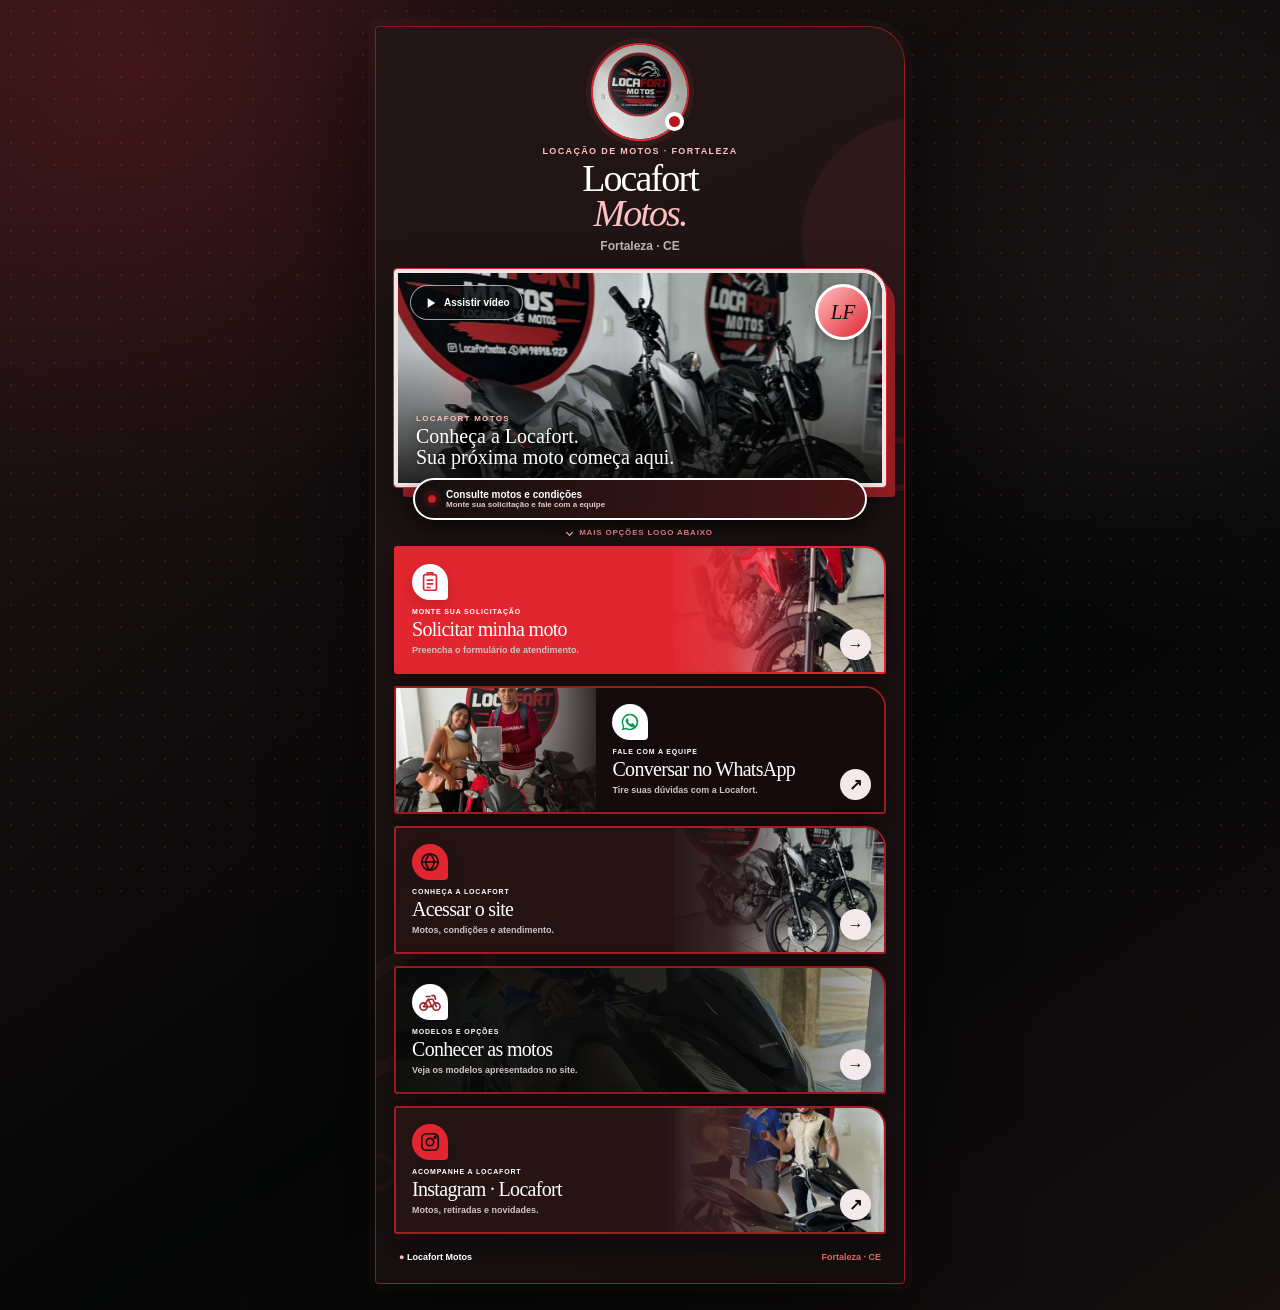
<file: bio.html>
<!doctype html><html lang="pt-BR"><head>
<meta charset="utf-8"><meta name="viewport" content="width=device-width,initial-scale=1">
<title>Locafort Motos | Links e atendimento</title>
<meta name="description" content="Locafort Motos: contatos, serviços e links oficiais.">
<meta name="robots" content="noindex,nofollow,noarchive"><meta name="theme-color" content="#0c0c0d">
<link rel="stylesheet" href="bio.css?v=bio-padrao-20261106-1"><script>document.documentElement.classList.add('bio-js')</script>
</head><body>
<div class="scene" aria-hidden="true"><i></i><i></i><i></i></div>
<main class="bio-wrap"><section class="bio-device" aria-labelledby="bio-title">
  <span class="orbit orbit-one" aria-hidden="true"></span><span class="orbit orbit-two" aria-hidden="true"></span>
  <header class="bio-header">
    <div class="brand-mark"><span aria-hidden="true"></span><img src="https://thiagorevolutio-coder.github.io/previa-locafort-motos/assets/logo-parede.jpeg" alt="Locafort Motos" width="180" height="180"><i aria-hidden="true"></i></div>
    <p>LOCAÇÃO DE MOTOS · FORTALEZA</p><h1 id="bio-title">Locafort<br><em>Motos.</em></h1><span>Fortaleza · CE</span>
  </header>
  <figure class="bio-media"><img src="https://thiagorevolutio-coder.github.io/previa-locafort-motos/assets/frota-locafort.jpeg" alt="Locafort Motos — imagem da empresa" width="960" height="720"><figcaption><small>LOCAFORT MOTOS</small><strong>Conheça a Locafort.<br>Sua próxima moto começa aqui.</strong></figcaption><b aria-hidden="true">LF</b><button type="button" class="video-trigger" aria-haspopup="dialog" aria-controls="bio-video-dialog"><svg viewBox="0 0 24 24" aria-hidden="true"><path d="m8 4 13 8-13 8z"/></svg>Assistir vídeo</button></figure>
  <div class="quick-note"><span aria-hidden="true"></span><strong>Consulte motos e condições</strong><small>Monte sua solicitação e fale com a equipe</small></div>
  <p class="scroll-cue"><span aria-hidden="true"></span>Mais opções logo abaixo</p>
  <nav class="bio-links" aria-label="Links de Locafort Motos">
    <a class="bio-link contact-primary form-link" href="formulario/" style="--card-image:url('https://thiagorevolutio-coder.github.io/previa-locafort-motos/assets/moto-vermelha.jpeg')"><span class="link-icon" aria-hidden="true"><svg viewBox="0 0 24 24"><rect x="5" y="4" width="14" height="17" rx="2"/><path d="M9 4V2h6v2M9 10h6M9 14h6M9 18h3"/></svg></span><span class="link-copy"><small>MONTE SUA SOLICITAÇÃO</small><strong>Solicitar minha moto</strong><em>Preencha o formulário de atendimento.</em></span><b class="link-arrow" aria-hidden="true">→</b></a>
    <a class="bio-link site-link whatsapp-secondary" href="https://wa.me/5585989181727?text=Ol%C3%A1!%20Vim%20pela%20Bio%20da%20Locafort%20e%20gostaria%20de%20falar%20com%20a%20equipe." target="_blank" rel="noopener noreferrer" style="--card-image:url('https://thiagorevolutio-coder.github.io/previa-locafort-motos/assets/cliente-retirada-1.jpeg')"><span class="link-icon" aria-hidden="true"><svg viewBox="0 0 32 32"><path d="M16 4a12 12 0 0 0-10.3 18.2L4 28l6-1.6A12 12 0 1 0 16 4Zm0 21.8c-1.9 0-3.7-.5-5.3-1.5l-.4-.2-3.5.9 1-3.4-.3-.4A9.7 9.7 0 1 1 16 25.8Zm5.3-7.2c-.3-.2-1.7-.9-2-.9-.3-.1-.5-.2-.7.1-.2.3-.8.9-.9 1.1-.2.2-.3.2-.6.1-1.7-.8-2.8-1.5-3.9-3.4-.3-.5.3-.5.8-1.5.1-.2 0-.4 0-.6l-.9-2.1c-.2-.6-.5-.5-.7-.5h-.6c-.2 0-.6.1-.9.4-.3.3-1.2 1.2-1.2 2.9s1.2 3.4 1.4 3.6c.2.2 2.4 3.7 5.9 5.2 2.2 1 3.1 1 4.2.9.7-.1 1.7-.7 1.9-1.3.2-.6.2-1.2.2-1.3-.1-.2-.3-.3-.6-.5Z"/></svg></span><span class="link-copy"><small>FALE COM A EQUIPE</small><strong>Conversar no WhatsApp</strong><em>Tire suas dúvidas com a Locafort.</em></span><b class="link-arrow" aria-hidden="true">↗</b></a>
    <a class="bio-link services-link" href="index.html" style="--card-image:url('https://thiagorevolutio-coder.github.io/previa-locafort-motos/assets/frota-locafort.jpeg')"><span class="link-icon" aria-hidden="true"><svg viewBox="0 0 24 24"><circle cx="12" cy="12" r="9"/><path d="M3 12h18M12 3c3 3.2 4.5 6.2 4.5 9S15 17.8 12 21M12 3C9 6.2 7.5 9.2 7.5 12S9 17.8 12 21"/></svg></span><span class="link-copy"><small>CONHEÇA A LOCAFORT</small><strong>Acessar o site</strong><em>Motos, condições e atendimento.</em></span><b class="link-arrow" aria-hidden="true">→</b></a>
    <a class="bio-link maps-link" href="index.html#motos" style="--card-image:url('https://thiagorevolutio-coder.github.io/previa-locafort-motos/assets/pcx-preta.jpeg')"><span class="link-icon" aria-hidden="true"><svg viewBox="0 0 24 24"><circle cx="5" cy="17" r="4"/><circle cx="19" cy="17" r="4"/><path d="m5 17 5-8h5l4 8M10 9l4 8H5M14 5h3l1 4M8 6h4"/></svg></span><span class="link-copy"><small>MODELOS E OPÇÕES</small><strong>Conhecer as motos</strong><em>Veja os modelos apresentados no site.</em></span><b class="link-arrow" aria-hidden="true">→</b></a>
    <a class="bio-link instagram-link" href="https://www.instagram.com/locafortmotos/" target="_blank" rel="noopener noreferrer" style="--card-image:url('https://thiagorevolutio-coder.github.io/previa-locafort-motos/assets/cliente-retirada-pcx.jpeg')"><span class="link-icon" aria-hidden="true"><svg viewBox="0 0 24 24"><rect x="3" y="3" width="18" height="18" rx="5"/><circle cx="12" cy="12" r="4"/><circle class="dot" cx="17.5" cy="6.7" r="1"/></svg></span><span class="link-copy"><small>ACOMPANHE A LOCAFORT</small><strong>Instagram · Locafort</strong><em>Motos, retiradas e novidades.</em></span><b class="link-arrow" aria-hidden="true">↗</b></a>
  </nav>
  <footer class="bio-footer"><span><b aria-hidden="true">●</b> Locafort Motos</span><span>Fortaleza · CE</span></footer>
</section></main><dialog class="bio-video-dialog" id="bio-video-dialog" aria-label="Vídeo de Locafort Motos"><button type="button" class="video-close" aria-label="Fechar vídeo">×</button><video controls playsinline preload="none" poster="https://thiagorevolutio-coder.github.io/previa-locafort-motos/assets/frota-locafort.jpeg" src="https://thiagorevolutio-coder.github.io/previa-locafort-motos/assets/apresentacao-locafort.mp4"></video></dialog><script src="bio.js?v=bio-padrao-20261106-1"></script></body></html>
</file>
<file: bio.css>
:root{--black:#080807;--ink:#110909;--gold:#da555b;--gold2:#d6afb1;--paper:#f0e2e3;--muted:#776465;--green:#90141a;--serif:Georgia,"Times New Roman",serif;--sans:"Segoe UI",Arial,sans-serif}
*{box-sizing:border-box}html{min-height:100%;background:#080807}body{min-height:100%;margin:0;color:var(--ink);font-family:var(--sans);font-weight:600;overflow-x:hidden}img{display:block;width:100%}a{color:inherit;text-decoration:none;-webkit-tap-highlight-color:transparent}a:focus-visible{outline:3px solid var(--gold2);outline-offset:4px}
.bio-wrap{position:relative;z-index:1;min-height:100svh;padding:26px 14px;background:radial-gradient(circle at 10% 5%,#da555b30,transparent 26%),radial-gradient(circle at 93% 22%,#4b272938,transparent 24%),radial-gradient(circle at 75% 92%,#da555b1d,transparent 28%),linear-gradient(145deg,#12090a,#050202 60%,#100809)}
.bio-wrap:before{content:"";position:fixed;inset:0;pointer-events:none;opacity:.16;background-image:radial-gradient(#da555b 1px,transparent 1px);background-size:22px 22px}
.scene{position:fixed;inset:0;pointer-events:none;overflow:hidden}.scene i{position:absolute;display:block;border-radius:999px}.scene i:nth-child(1){width:280px;height:78px;left:-90px;top:17%;background:#da555b;transform:rotate(38deg);opacity:.12}.scene i:nth-child(2){width:190px;height:190px;right:-82px;top:48%;border:24px solid #4b2729;opacity:.18}.scene i:nth-child(3){width:140px;height:140px;left:4%;bottom:-55px;border:18px solid #da555b;opacity:.11}
.bio-device{position:relative;width:min(100%,530px);margin:auto;padding:18px;overflow:hidden;background:linear-gradient(155deg,#fbf6f6f7,#e6cccdf7);border:1px solid #da555b66;border-radius:4px 36px 4px 4px;box-shadow:0 34px 100px #000000bb,0 0 0 7px #da555b0c}
.bio-device:before{content:"";position:absolute;width:240px;height:240px;right:-138px;top:90px;border-radius:50%;background:#da555b;opacity:.09}.bio-device:after{content:"";position:absolute;width:220px;height:72px;left:-110px;bottom:220px;border:14px solid #4b2729;border-radius:50%;opacity:.08;transform:rotate(-34deg)}
.bio-device>*:not(.orbit){position:relative;z-index:2}.orbit{position:absolute;z-index:1;border-radius:50%;border:6px solid var(--gold);opacity:.18}.orbit-one{width:54px;height:54px;right:-20px;top:410px}.orbit-two{width:38px;height:38px;left:-17px;bottom:92px;border-color:#4b2729}
.bio-header{text-align:center;padding:4px 10px 16px}.brand-mark{position:relative;width:86px;height:86px;margin:0 auto 11px}.brand-mark img{position:relative;z-index:2;width:86px;height:86px;object-fit:contain;background:#080807;border:3px solid #ffffff;border-radius:50%;box-shadow:0 12px 26px #00000044}.brand-mark>span{position:absolute;inset:-6px;border:2px solid var(--gold);border-radius:50%;box-shadow:0 0 0 5px #da555b1f}.brand-mark>i{position:absolute;z-index:3;right:-1px;bottom:4px;width:19px;height:19px;background:#b81921;border:4px solid #ffffff;border-radius:50%}
.bio-header p{margin:0 0 5px;color:#902025;font-size:9px;font-weight:900;letter-spacing:.15em}.bio-header h1{margin:0;color:#110909;font:400 clamp(28px,7vw,38px)/.93 var(--serif);letter-spacing:-.05em}.bio-header h1 em{color:#9b2228;font-weight:400}.bio-header>span{display:block;margin-top:7px;color:#982127;font-size:12px}
.bio-media{position:relative;width:100%;height:218px;margin:0;overflow:hidden;background:#1a0d0e;border:4px solid #ffffff;border-radius:3px 24px 3px 3px;outline:1px solid #c52b32;box-shadow:9px 10px 0 #c52b32,0 24px 45px #150b0b38}.bio-media>img{height:100%;object-fit:cover;object-position:center 31%;filter:saturate(.88) contrast(1.04)}.bio-media:after{content:"";position:absolute;inset:0;background:linear-gradient(180deg,transparent 36%,#080807d8),linear-gradient(90deg,#0808073b,transparent 55%)}.bio-media figcaption{position:absolute;z-index:2;left:18px;right:76px;bottom:15px;display:flex;flex-direction:column;color:#ffffff;text-shadow:0 2px 12px #000000}.bio-media figcaption small{font-size:8px;font-weight:900;letter-spacing:.16em;color:var(--gold2)}.bio-media figcaption strong{margin-top:3px;font:400 20px/1.04 var(--serif)}.bio-media>b{position:absolute;z-index:3;right:11px;top:11px;width:56px;height:56px;display:grid;place-items:center;border-radius:50%;background:linear-gradient(135deg,#d6afb1,#b5282f);color:#0f0808;border:3px solid #ffffff;font:italic 21px var(--serif);box-shadow:0 8px 18px #00000066}
.quick-note{z-index:4;width:calc(100% - 38px);margin:-9px auto 8px;padding:9px 13px;display:grid;grid-template-columns:9px 1fr;column-gap:9px;align-items:center;border:2px solid #ffffff;border-radius:999px;background:linear-gradient(105deg,#12090a,#371c1d);color:#ffffff;box-shadow:0 10px 23px #00000044}.quick-note>span{grid-row:1/3;width:8px;height:8px;border-radius:50%;background:#c62028;box-shadow:0 0 0 5px #c6202825}.quick-note strong{font-size:10px}.quick-note small{color:#e0c2c3;font-size:8px}
.scroll-cue{display:flex;align-items:center;justify-content:center;gap:7px;margin:2px 0 9px;color:#ab252b;font-size:8px;letter-spacing:.1em;text-transform:uppercase}.scroll-cue span{width:5px;height:5px;border-right:1px solid #9d2329;border-bottom:1px solid #9d2329;transform:rotate(45deg)}
.bio-links{display:grid;gap:12px}.bio-link{position:relative;isolation:isolate;display:block;min-height:122px;padding:16px 43% 15px 16px;overflow:hidden;border:2px solid #ffffff;border-radius:3px 21px 3px 3px;background:#ffffff;color:#12090a;box-shadow:0 14px 28px #150b0b28,0 5px 0 #381d1e13;transition:transform .25s ease,box-shadow .25s ease}
.bio-link:before{content:"";position:absolute;z-index:-2;inset:0 0 0 57%;background-position:center;background-size:cover}.bio-link:after{content:"";position:absolute;z-index:-1;inset:0;background:linear-gradient(90deg,var(--card,#ffffff) 0 55%,color-mix(in srgb,var(--card) 85%,transparent) 67%,transparent 84%)}
.bio-link:hover{transform:translateY(-6px) rotate(-.2deg);box-shadow:0 23px 40px #150b0b38}.link-icon{width:36px;height:36px;display:grid;place-items:center;margin-bottom:8px;border-radius:50% 50% 4px 50%;background:#e9d3d4;color:#8d1f24;box-shadow:0 5px 13px #150b0b28}.link-icon svg{width:22px;height:22px;fill:none;stroke:currentColor;stroke-width:1.8;stroke-linecap:round;stroke-linejoin:round}.whatsapp-link .link-icon svg{fill:currentColor;stroke:none}.link-copy{display:flex;min-width:0;flex-direction:column;line-height:1.15}.link-copy small{font-size:7px;font-weight:900;letter-spacing:.12em}.link-copy strong{max-width:205px;margin-top:3px;font:400 20px/1.02 var(--serif);letter-spacing:-.035em}.link-copy em{max-width:190px;margin-top:6px;color:#6f5d5e;font-size:9px;font-style:normal;line-height:1.3}.link-arrow{position:absolute;z-index:3;right:13px;bottom:12px;width:31px;height:31px;display:grid;place-items:center;border-radius:50%;background:#ffffff;color:#12090a;box-shadow:0 5px 14px #00000033}
.whatsapp-link{--card:#8f141a;background:#8f141a;color:#ffffff}.whatsapp-link:before{background-image:url("https://thiagorevolutio-coder.github.io/previa-locafort-motos/assets/frota-locafort.jpeg")}.whatsapp-link .link-icon{background:#ffffff;color:#8f141a}.whatsapp-link .link-copy em{color:#fbe1e2}
.site-link{--card:#100809;padding-left:44%;padding-right:15px;background:#100809;color:#ffffff}.site-link:before{inset:0 59% 0 0;background-image:url("https://thiagorevolutio-coder.github.io/previa-locafort-motos/assets/frota-locafort.jpeg")}.site-link:after{background:linear-gradient(90deg,transparent 20%,#100809e8 42%,#100809 58%)}.site-link .link-icon{background:var(--gold);color:#100809}.site-link .link-copy em{color:#ddbcbe}
.services-link{--card:#e8d2d3;background:#e8d2d3}.services-link:before{background-image:url("https://thiagorevolutio-coder.github.io/previa-locafort-motos/assets/frota-locafort.jpeg")}.services-link .link-icon{background:#4b2729;color:#ffffff}
.maps-link{--card:#160b0c;background:#160b0c;color:#ffffff;padding-right:29%}.maps-link:before{inset:0;background-image:url("https://thiagorevolutio-coder.github.io/previa-locafort-motos/assets/frota-locafort.jpeg")}.maps-link:after{background:linear-gradient(90deg,#0f0808f4 0,#0f0808dc 56%,#0f080840)}.maps-link .link-icon{background:#ffffff;color:#a22329}.maps-link .link-copy em{color:#e1c2c3}
.instagram-link{--card:#432224;background:#432224;color:#ffffff}.instagram-link:before{background-image:url("https://thiagorevolutio-coder.github.io/previa-locafort-motos/assets/frota-locafort.jpeg")}.instagram-link .link-icon{background:#ffffff;color:#b92930}.instagram-link .link-copy em{color:#f5ebeb}
.bio-footer{display:flex;align-items:center;justify-content:space-between;gap:12px;padding:18px 5px 3px;color:#786364;font-size:9px}.bio-footer span:first-child{color:#180c0d}.bio-footer b{color:#c12a31}
@media(max-width:430px){.bio-wrap{padding:4px}.bio-device{padding:9px;border:0;border-radius:0;box-shadow:none}.bio-header{padding:1px 5px 8px}.brand-mark,.brand-mark img{width:56px;height:56px}.brand-mark{margin-bottom:6px}.brand-mark img{border-width:2px}.brand-mark>i{width:15px;height:15px;border-width:3px}.bio-header p{margin-bottom:2px;font-size:7px}.bio-header h1{font-size:22px;white-space:nowrap}.bio-header>span{margin-top:3px;font-size:9px}.bio-media{height:150px;border-width:3px;border-radius:3px 16px 3px 3px;box-shadow:5px 6px 0 #c52b32,0 13px 24px #150b0b35}.bio-media figcaption{left:13px;bottom:11px}.bio-media figcaption strong{font-size:17px}.bio-media>b{width:47px;height:47px;font-size:18px}.quick-note{width:calc(100% - 22px);margin:-7px auto 5px;padding:6px 9px}.quick-note strong{font-size:9px}.quick-note small{font-size:7px}.scroll-cue{margin:0 0 6px;font-size:7px}.bio-links{gap:8px}.bio-link{min-height:93px;padding:9px 42% 8px 10px;border-radius:3px 15px 3px 3px}.link-icon{width:27px;height:27px;margin-bottom:4px}.link-icon svg{width:17px;height:17px}.link-copy small{font-size:6px}.link-copy strong{font-size:14px}.link-copy em{display:none}.link-arrow{right:8px;bottom:7px;width:23px;height:23px;font-size:12px}.site-link{padding-left:43%;padding-right:8px}.maps-link{padding-right:27%}.bio-footer{padding:10px 5px 2px;font-size:8px}}
@media(max-width:350px){.bio-header h1{font-size:20px}.bio-link{min-height:89px}.link-copy strong{font-size:13px}}
@media(prefers-reduced-motion:no-preference){.bio-header{animation:enter .7s both}.bio-media{animation:enter .75s .06s both}.quick-note{animation:enter .7s .12s both}.bio-link:nth-child(odd){animation:enter-left .72s .18s both}.bio-link:nth-child(even){animation:enter-right .72s .25s both}.brand-mark>span{animation:breathe 3s ease-in-out infinite}.brand-mark>i{animation:pulse 2s ease-out infinite}}
@media(prefers-reduced-motion:reduce){*{animation-duration:.01ms!important;transition-duration:.01ms!important}}
@keyframes enter{from{opacity:0;transform:translateY(20px)}to{opacity:1;transform:none}}@keyframes enter-left{from{opacity:0;transform:translateX(-32px)}to{opacity:1;transform:none}}@keyframes enter-right{from{opacity:0;transform:translateX(32px)}to{opacity:1;transform:none}}@keyframes breathe{50%{transform:scale(1.06)}}@keyframes pulse{0%{box-shadow:0 0 0 0 #b8192166}70%,100%{box-shadow:0 0 0 10px transparent}}

/* Paleta Firmino’s: preto, dourado, branco e neutros escuros */
:root{--paper:#0f0808;--muted:#dd646a}
.bio-wrap{background:radial-gradient(circle at 10% 5%,rgba(218,85,91,.22),transparent 27%),radial-gradient(circle at 94% 22%,rgba(255,255,255,.07),transparent 23%),radial-gradient(circle at 76% 93%,rgba(218,85,91,.13),transparent 29%),linear-gradient(145deg,#12090a,#050202 62%,#070807)}
.scene i:nth-child(2){border-color:#da555b;opacity:.1}.scene i:nth-child(3){border-color:#ffffff;opacity:.06}
.bio-device{color:#f5eaeb;background:linear-gradient(155deg,rgba(22,12,12,.98),rgba(7,7,6,.99));border-color:rgba(218,85,91,.5);box-shadow:0 34px 100px #000000,0 0 0 7px rgba(218,85,91,.06)}
.bio-device:before{opacity:.07}.bio-device:after{border-color:#da555b;opacity:.06}
.brand-mark img{background:#ffffff;border:0;object-fit:cover;object-position:center;transform:scale(1.18);clip-path:circle(49%);box-shadow:0 12px 28px #000000}
.brand-mark>span{border-color:var(--gold);box-shadow:0 0 0 5px rgba(218,85,91,.12)}
.bio-header p{color:var(--gold2)}.bio-header h1{color:#ffffff}.bio-header h1 em{color:var(--gold2)}.bio-header>span{color:#e38085}
.bio-media{background:#0b0506;border-color:#ffffff;outline-color:#da555b;box-shadow:9px 10px 0 #9e2329,0 24px 48px #00000099}
.quick-note{background:linear-gradient(105deg,#090908,#241314);border-color:#ffffff;color:#ffffff;box-shadow:0 10px 25px #00000088}.quick-note small{color:#e0c2c3}
.scroll-cue{color:#e1787d}.scroll-cue span{border-color:var(--gold2)}
.bio-link{border-color:rgba(231,145,149,.55);background:#140b0b;color:#ffffff;box-shadow:0 14px 30px #00000088,0 5px 0 rgba(218,85,91,.06)}
.bio-link .link-copy em{color:#c9b7b8}.bio-link .link-arrow{background:#f5eaeb;color:#12090a}
.whatsapp-link{--card:#8f141a;background:#8f141a;color:#ffffff}.whatsapp-link:after{background:linear-gradient(90deg,#8f141a 0 55%,rgba(143,20,26,.87) 68%,transparent 84%)}.whatsapp-link .link-copy em{color:#fbe1e2}
.site-link{--card:#100809;background:#100809}.site-link:after{background:linear-gradient(90deg,transparent 20%,rgba(16,8,9,.9) 42%,#100809 58%)}
.services-link{--card:#130a0a;background:#130a0a;color:#ffffff}.services-link:after{background:linear-gradient(90deg,#130a0a 0 55%,rgba(19,10,10,.88) 68%,transparent 84%)}.services-link .link-icon{background:var(--gold);color:#100809}.services-link .link-copy em{color:#cbb6b7}
.maps-link{--card:#0b0506;background:#0b0506;color:#ffffff}.maps-link:after{background:linear-gradient(90deg,rgba(8,8,7,.97) 0,rgba(8,8,7,.88) 56%,rgba(8,8,7,.28))}
.instagram-link{--card:#160b0c;background:#160b0c;color:#ffffff}.instagram-link:after{background:linear-gradient(90deg,#160b0c 0 55%,rgba(54,28,29,.82) 68%,transparent 84%)}.instagram-link .link-icon{background:var(--gold);color:#100809}.instagram-link .link-copy em{color:#ddc6c7}
.bio-footer{color:#dd646a}.bio-footer span:first-child{color:#ffffff}.bio-footer b{color:var(--gold2)}

/* Movimento premium progressivo */
.bio-progress{position:fixed;z-index:90;inset:0 0 auto;height:3px;transform:scaleX(0);transform-origin:left;background:linear-gradient(90deg,#9e2329,#dab6b8,#da555b);box-shadow:0 0 18px rgba(231,145,149,.45);pointer-events:none}
.bio-js .bio-reveal{opacity:0;transform:translate3d(-28px,26px,0) scale(.985);filter:blur(5px);transition:opacity .8s ease var(--bio-delay,0ms),transform .95s cubic-bezier(.16,1,.3,1) var(--bio-delay,0ms),filter .75s ease var(--bio-delay,0ms)!important;animation:none!important;will-change:opacity,transform}
.bio-js .bio-reveal.from-right{transform:translate3d(28px,26px,0) scale(.985)}
.bio-js .bio-reveal.is-visible{opacity:1;transform:none;filter:none}
.bio-media>img{transform:scale(1.065) translate3d(0,var(--bio-parallax,0),0);transition:transform .18s linear}
.bio-link:before{transition:transform .8s cubic-bezier(.16,1,.3,1),filter .45s ease}.bio-link:hover:before{transform:scale(1.07);filter:saturate(1.08)}
.bio-link:hover .link-arrow{animation:arrow-pop .65s ease both}.bio-link:hover .link-icon{transform:rotate(-7deg) scale(1.08)}.link-icon{transition:transform .4s cubic-bezier(.16,1,.3,1)}
.scroll-cue span{animation:cue-down 1.7s ease-in-out infinite}.orbit-one{animation:orbit-float 7s ease-in-out infinite}.orbit-two{animation:orbit-float 8s ease-in-out -2s infinite reverse}
.scene i:nth-child(1){animation:scene-drift-a 12s ease-in-out infinite}.scene i:nth-child(2){animation:scene-drift-b 15s ease-in-out infinite}.scene i:nth-child(3){animation:scene-drift-a 13s ease-in-out -4s infinite reverse}
@keyframes arrow-pop{0%{transform:none}45%{transform:translate(4px,-4px) scale(1.08)}100%{transform:none}}
@keyframes cue-down{0%,100%{transform:translateY(-2px) rotate(45deg);opacity:.45}50%{transform:translateY(3px) rotate(45deg);opacity:1}}
@keyframes orbit-float{0%,100%{transform:translate3d(0,0,0) rotate(0)}50%{transform:translate3d(0,-13px,0) rotate(24deg)}}
@keyframes scene-drift-a{0%,100%{transform:translate3d(0,0,0) rotate(38deg)}50%{transform:translate3d(24px,-18px,0) rotate(47deg)}}
@keyframes scene-drift-b{0%,100%{transform:translate3d(0,0,0) scale(1)}50%{transform:translate3d(-18px,20px,0) scale(1.08)}}
@media(max-width:430px){.bio-js .bio-reveal{transform:translate3d(-18px,18px,0) scale(.99);filter:blur(3px)}.bio-js .bio-reveal.from-right{transform:translate3d(18px,18px,0) scale(.99)}}
@media(max-width:560px){.bio-js .bio-reveal{filter:none;transition-duration:.5s,.58s,.01s!important}.bio-js .bio-reveal.is-visible{opacity:1;transform:none!important;filter:none}.bio-media>img{transform:scale(1.025);transition:none}.scene i,.orbit{animation:none!important}.bio-link{backdrop-filter:none}.bio-link:before{transition:transform .45s ease}.scroll-cue span{animation-duration:2.2s}}
@media(prefers-reduced-motion:reduce){.bio-progress{display:none}.bio-js .bio-reveal{opacity:1;transform:none;filter:none}.bio-media>img{transform:none}.scene i,.orbit,.scroll-cue span{animation:none!important}}


/* Aplicação integral da identidade Dominus sobre a Bio Firmino's. */
:root{--black:#0b0506;--ink:#160b0c;--gold:#c65b60;--gold2:#ed9195;--paper:#140b0b;--muted:#bcabac;--green:#97151b}
html{background:#0b0506}.bio-wrap{background:radial-gradient(circle at 10% 5%,rgba(169,70,75,.18),transparent 27%),radial-gradient(circle at 94% 22%,rgba(221,112,117,.07),transparent 23%),linear-gradient(145deg,#140a0b,#070404 62%,#140a0b)}
.bio-device{color:#faf3f3;background:linear-gradient(155deg,#1e0f10,#0b0606);border-color:rgba(208,101,106,.5);box-shadow:0 34px 100px #00000099,0 0 0 7px rgba(202,93,98,.05)}
.brand-mark img{background:#000000;object-fit:contain;transform:scale(1.15);clip-path:circle(49%)}.brand-mark>span{border-color:#c65b60;box-shadow:0 0 0 5px rgba(198,91,96,.1)}
.bio-header p,.bio-header h1 em{color:#e9858a}.bio-header h1{color:#ffffff}.bio-header>span{color:#c5b3b4}
.bio-media{outline-color:#c65b60;border-color:#f3e4e5;box-shadow:9px 10px 0 #792e32,0 24px 48px #00000099}
.bio-media>b{color:#12090a;background:linear-gradient(135deg,#f4b2b5,#af4146)}
.quick-note{background:linear-gradient(105deg,#100809,#391d1f)}.quick-note small{color:#dfc8c9}
.bio-link{border-color:rgba(221,118,123,.58)}.bio-link .link-copy em{color:#d1c3c4}
.site-link{--card:#160b0c;background:#160b0c}.site-link:after{background:linear-gradient(90deg,transparent 20%,rgba(22,11,12,.9) 42%,#160b0c 58%)}
.services-link{--card:#251314;background:#251314}.services-link:after{background:linear-gradient(90deg,#251314 0 55%,rgba(37,19,20,.88) 68%,transparent 84%)}
.instagram-link{--card:#261415;background:#261415}.instagram-link:after{background:linear-gradient(90deg,#261415 0 55%,rgba(63,32,34,.82) 68%,transparent 84%)}
.bio-progress{background:linear-gradient(90deg,#792e32,#f5b4b7,#c65b60)}
@media(max-width:430px){.bio-media{box-shadow:5px 6px 0 #792e32,0 13px 24px #00000077}.bio-header h1{font-size:25px}.bio-link{min-height:104px}.link-copy strong{font-size:17px}}


/* Identidade Locafort Motos. Padrão aprovado de cartões com fotos. */
:root{--gold:#e1262f;--gold2:#ffc0c2;--client-accent:#e1262f;--client-light:#ffc0c2;--client-deep:hsl(357.11229946524065 24% 11%);--client-dark:hsl(357.11229946524065 18% 7%)}
html{background:var(--client-dark)}.bio-wrap{background:radial-gradient(circle at 10% 5%,color-mix(in srgb,var(--client-accent) 18%,transparent),transparent 27%),radial-gradient(circle at 94% 22%,color-mix(in srgb,var(--client-light) 7%,transparent),transparent 23%),linear-gradient(145deg,var(--client-deep),#050606 62%,var(--client-dark))}
.bio-device{background:linear-gradient(155deg,var(--client-deep),var(--client-dark));border-color:color-mix(in srgb,var(--client-accent) 55%,transparent)}
.bio-header p,.bio-header h1 em{color:var(--client-light)}.brand-mark>span{border-color:var(--client-accent)}.bio-media{outline-color:var(--client-accent);box-shadow:9px 10px 0 color-mix(in srgb,var(--client-accent) 60%,#111),0 24px 48px #0009}
.bio-media>b{color:var(--client-dark);background:linear-gradient(135deg,var(--client-light),var(--client-accent))}.quick-note{background:linear-gradient(105deg,var(--client-dark),color-mix(in srgb,var(--client-accent) 25%,var(--client-dark)))}
.bio-link{border-color:color-mix(in srgb,var(--client-accent) 65%,transparent)}.bio-link:before{background-image:var(--card-image)}
.contact-primary:not(.whatsapp-link){--card:var(--client-accent);background:var(--client-accent);color:white}.contact-primary:not(.whatsapp-link):after{background:linear-gradient(90deg,var(--client-accent) 0 55%,color-mix(in srgb,var(--client-accent) 88%,transparent) 68%,transparent 88%)}.contact-primary:not(.whatsapp-link) .link-icon{background:white;color:var(--client-accent)}
.whatsapp-link{--card:#0b9850;background:#0b9850;color:white}.whatsapp-link:after{background:linear-gradient(90deg,#0b9850 0 55%,rgba(11,152,80,.87) 68%,transparent 84%)}.whatsapp-link .link-icon{color:#0b9850;background:white}.whatsapp-secondary .link-icon{color:#0b9850;background:white}
.whatsapp-link .link-icon svg,.whatsapp-secondary .link-icon svg,.brand-tiktok{fill:currentColor;stroke:none}.bio-footer a{color:inherit}.bio-header h1{white-space:normal}.bio-progress{background:linear-gradient(90deg,var(--client-accent),var(--client-light))}
.video-trigger{position:absolute;z-index:5;left:12px;top:12px;display:flex;align-items:center;gap:7px;min-height:35px;padding:8px 12px;border:1px solid #ffffff9c;border-radius:99px;color:#fff;background:#080b0cd9;font:700 10px "Segoe UI",sans-serif;cursor:pointer}.video-trigger svg{width:14px;height:14px;fill:currentColor;stroke:none}.bio-video-dialog{position:fixed;max-width:min(480px,calc(100vw - 30px));max-height:90svh;padding:0;overflow:visible;border:1px solid #ffffff38;border-radius:15px;background:#000;box-shadow:0 24px 80px #0008}.bio-video-dialog::backdrop{background:#000c}.bio-video-dialog video{display:block;width:100%;max-height:80svh;object-fit:contain;border-radius:15px}.video-close{position:absolute;z-index:5;right:8px;top:8px;width:35px;height:35px;border:1px solid #ffffff88;border-radius:50%;background:#080b0cbb;color:#fff;font-size:23px;cursor:pointer}
@media(max-width:430px){.bio-media{box-shadow:5px 6px 0 color-mix(in srgb,var(--client-accent) 60%,#111),0 13px 24px #0007}.bio-header h1{font-size:25px}.bio-link{min-height:104px}.link-copy strong{font-size:17px}.video-trigger{min-height:29px;font-size:9px;padding:5px 9px}}

.brand-mark img{object-fit:cover;object-position:center 43%;transform:scale(1.12)}

/* Contraste dos cartões de contato. */
.whatsapp-link{--card:#087e42;background:#087e42}.whatsapp-link:after{background:linear-gradient(90deg,#087e42 0 55%,rgba(8,126,66,.9) 68%,transparent 86%)}
</file>
